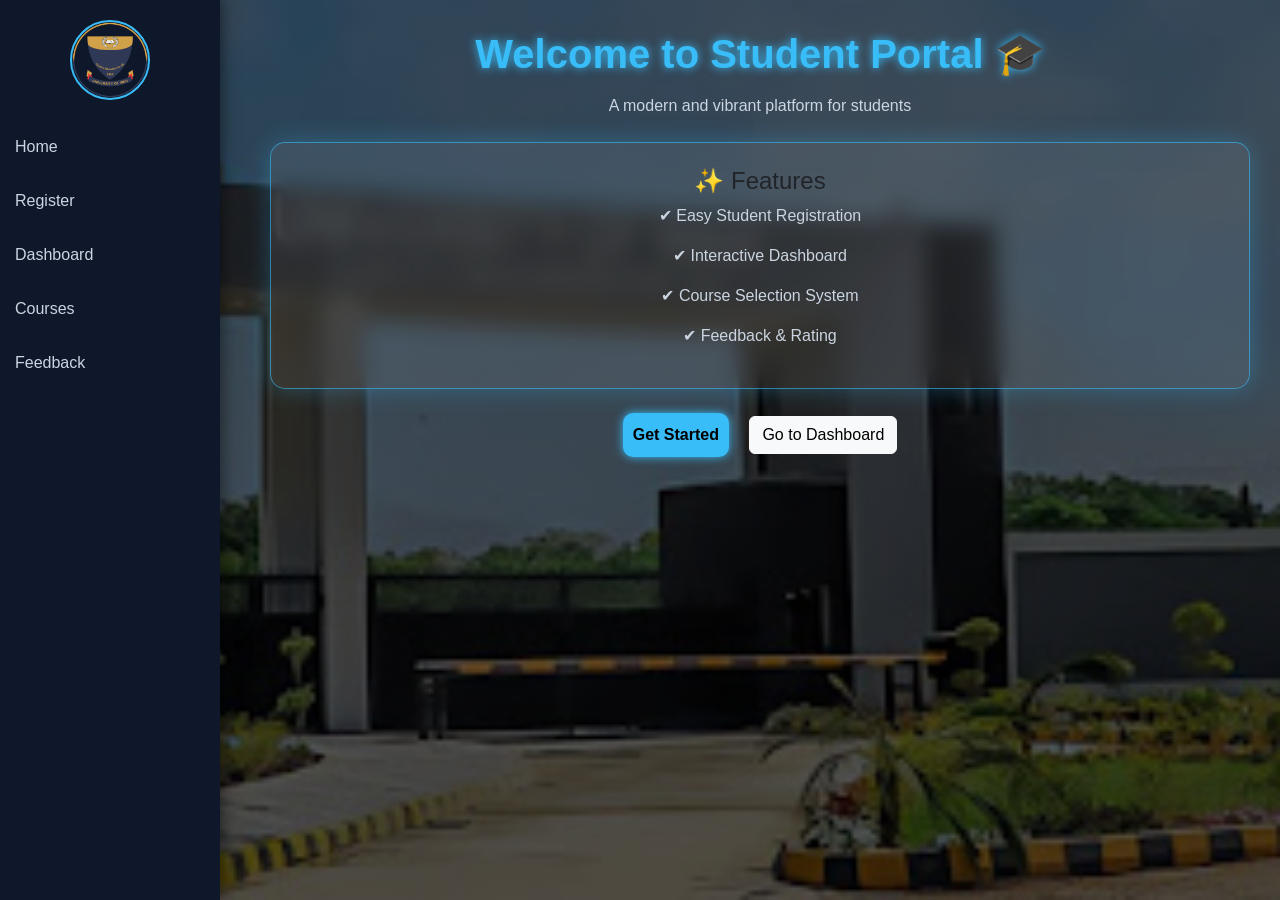
<file: Student Portal/index.html>
<!DOCTYPE html>
<html>
<head>
<title>Home - Student Portal</title>
<link href="https://cdn.jsdelivr.net/npm/bootstrap@5.3.0/dist/css/bootstrap.min.css" rel="stylesheet">
<link rel="stylesheet" href="style.css">
</head>

<body>

<!-- Sidebar -->
<div class="sidebar">
<div class="logo">
<img src="logo.png">
</div>

<a href="index.html">Home</a>
<a href="registration.html">Register</a>
<a href="dashboard.html">Dashboard</a>
<a href="courses.html">Courses</a>
<a href="feedback.html">Feedback</a>
</div>

<!-- Main Content -->
<div class="content text-center">

<h1 class="glow">Welcome to Student Portal 🎓</h1>
<p class="mt-3">A modern and vibrant platform for students</p>

<div class="card p-4 mt-4">
<h4>✨ Features</h4>
<p>✔ Easy Student Registration</p>
<p>✔ Interactive Dashboard</p>
<p>✔ Course Selection System</p>
<p>✔ Feedback & Rating</p>
</div>

<div class="mt-4">
<a href="registration.html" class="btn btn-glow mx-2">Get Started</a>
<a href="dashboard.html" class="btn btn-light mx-2">Go to Dashboard</a>
</div>

</div>

</body>
</html>
</file>
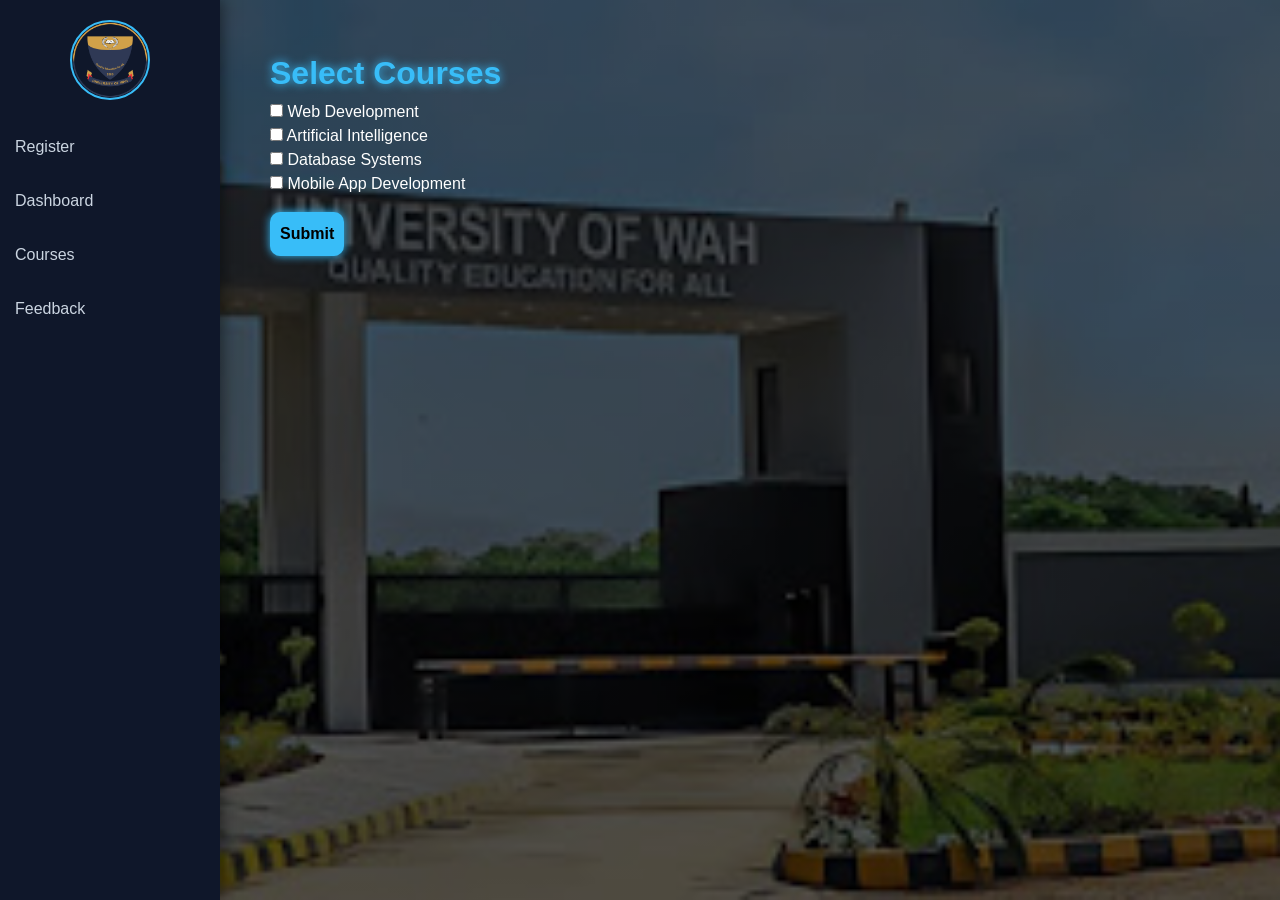
<file: Student Portal/courses.html>
<!DOCTYPE html>
<html>
<head>
<title>Courses</title>
<link href="https://cdn.jsdelivr.net/npm/bootstrap@5.3.0/dist/css/bootstrap.min.css" rel="stylesheet">
<link rel="stylesheet" href="style.css">
<a href="index.html">Home</a>
</head>

<body>

<div class="sidebar">
<div class="logo">
<img src="logo.png">
</div>

<a href="registration.html">Register</a>
<a href="dashboard.html">Dashboard</a>
<a href="courses.html">Courses</a>
<a href="feedback.html">Feedback</a>
</div>

<div class="content">
<h2 class="glow">Select Courses</h2>

<input type="checkbox" value="Web Development"> Web Development<br>
<input type="checkbox" value="AI"> Artificial Intelligence<br>
<input type="checkbox" value="DB"> Database Systems<br>
<input type="checkbox" value="Mobile"> Mobile App Development<br>

<button onclick="submitCourses()" class="btn btn-glow mt-3">Submit</button>

</div>

<script src="script.js"></script>
</body>
</html>
</file>
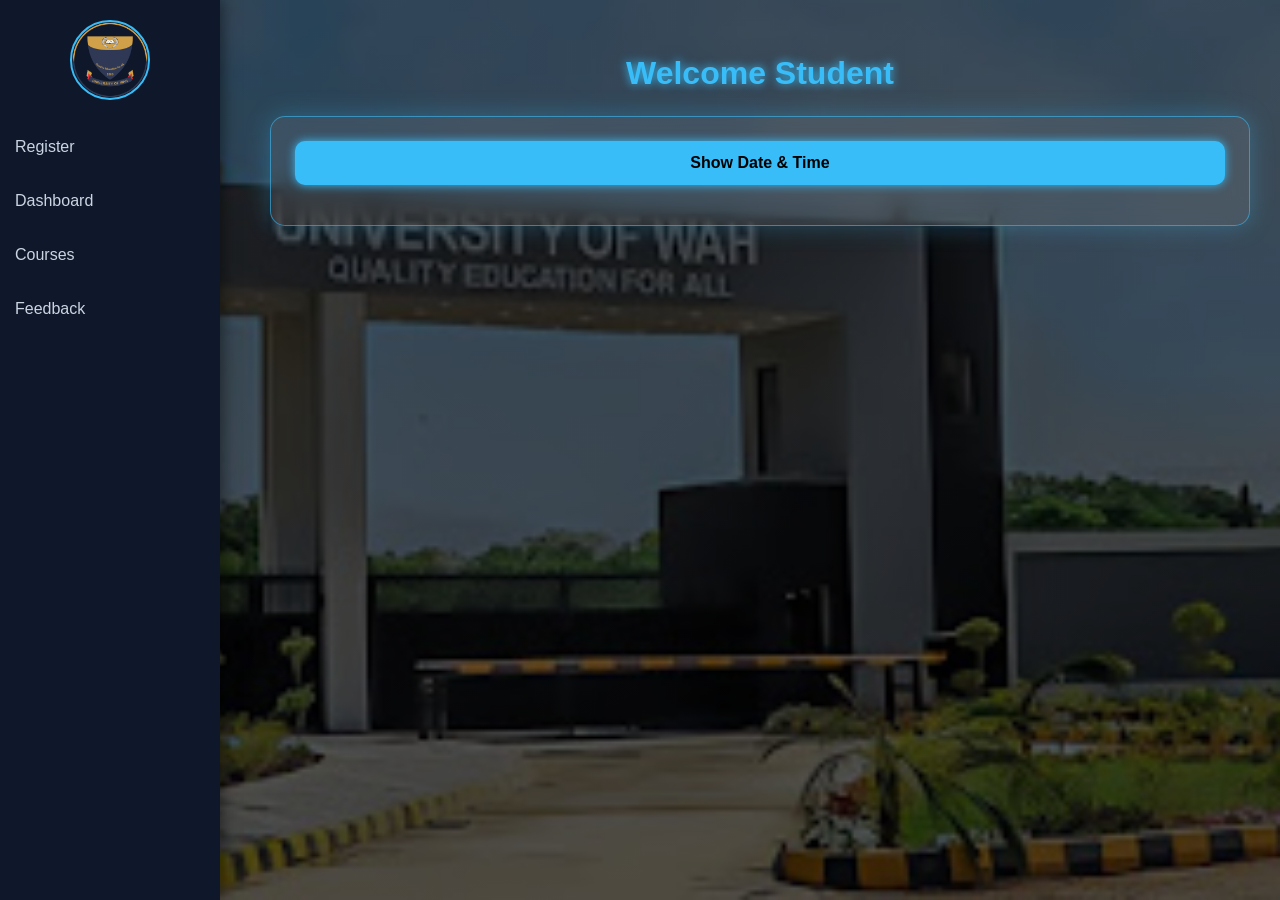
<file: Student Portal/dashboard.html>
<!DOCTYPE html>
<html>
<head>
<title>Dashboard</title>
<link href="https://cdn.jsdelivr.net/npm/bootstrap@5.3.0/dist/css/bootstrap.min.css" rel="stylesheet">
<link rel="stylesheet" href="style.css">
<a href="index.html">Home</a>
</head>

<body>

<div class="sidebar">
<div class="logo">
<img src="logo.png">
</div>

<a href="registration.html">Register</a>
<a href="dashboard.html">Dashboard</a>
<a href="courses.html">Courses</a>
<a href="feedback.html">Feedback</a>
</div>

<div class="content text-center">
<h2 id="welcome" class="glow"></h2>

<div class="card p-4 mt-4">
<button onclick="showTime()" class="btn btn-glow">Show Date & Time</button>
<p id="time"></p>
</div>

</div>

<script src="script.js"></script>
</body>
</html>
</file>
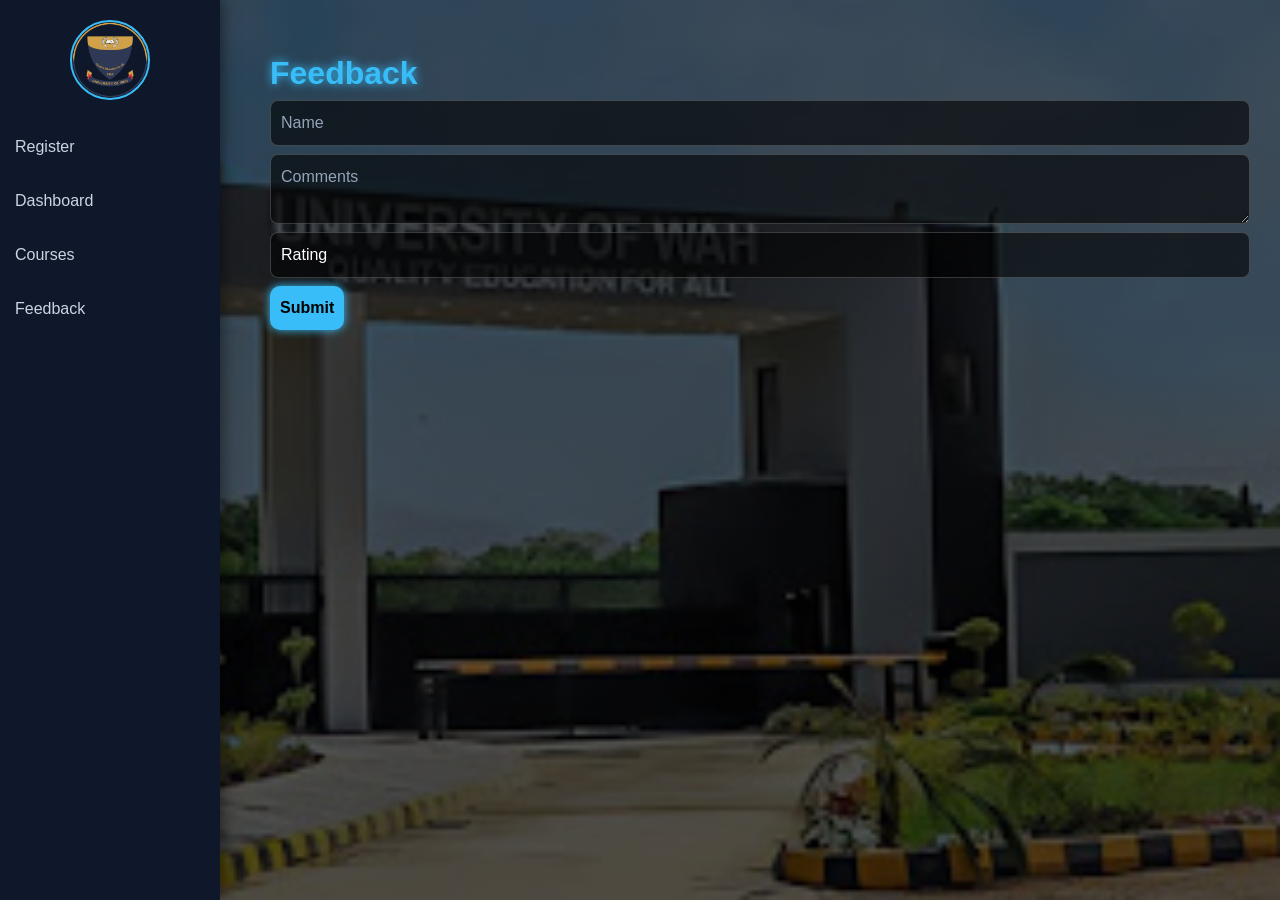
<file: Student Portal/feedback.html>
<!DOCTYPE html>
<html>
<head>
<title>Feedback</title>
<link href="https://cdn.jsdelivr.net/npm/bootstrap@5.3.0/dist/css/bootstrap.min.css" rel="stylesheet">
<link rel="stylesheet" href="style.css">
<a href="index.html">Home</a>
</head>

<body>

<div class="sidebar">
<div class="logo">
<img src="logo.png">
</div>

<a href="registration.html">Register</a>
<a href="dashboard.html">Dashboard</a>
<a href="courses.html">Courses</a>
<a href="feedback.html">Feedback</a>
</div>

<div class="content">
<h2 class="glow">Feedback</h2>

<form onsubmit="return submitF()">
<input id="n" class="form-control my-2" placeholder="Name">
<textarea id="c" class="form-control my-2" placeholder="Comments"></textarea>

<select id="r" class="form-control my-2">
<option value="">Rating</option>
<option>Excellent</option>
<option>Good</option>
<option>Average</option>
</select>

<button class="btn btn-glow">Submit</button>
</form>

</div>

<script src="script.js"></script>
</body>
</html>
</file>
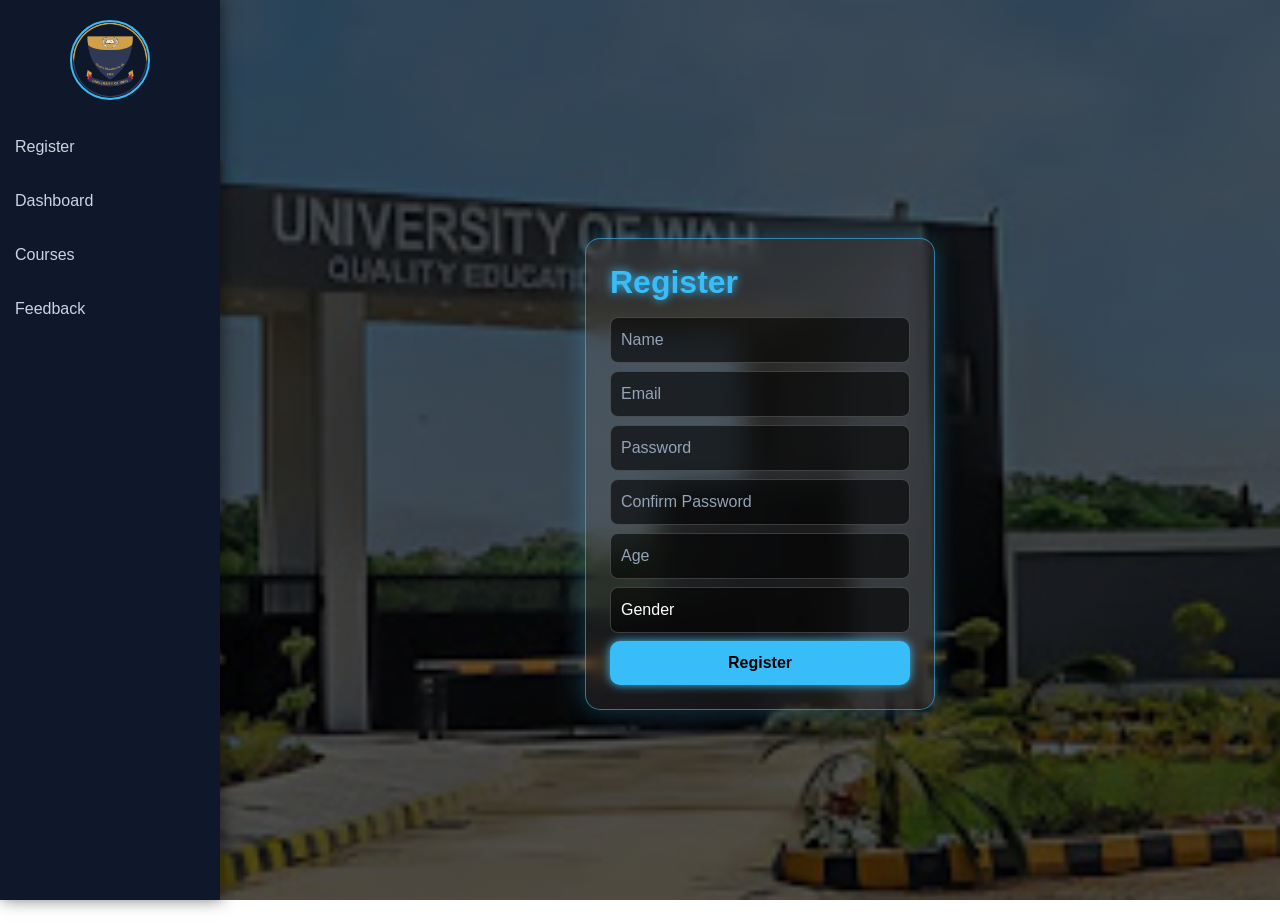
<file: Student Portal/registration.html>
<!DOCTYPE html>
<html>
<head>
<title>Registration</title>
<link href="https://cdn.jsdelivr.net/npm/bootstrap@5.3.0/dist/css/bootstrap.min.css" rel="stylesheet">
<link rel="stylesheet" href="style.css">
<a href="index.html">Home</a>
</head>

<body>

<div class="sidebar">
<div class="logo">
<img src="logo.png">
</div>

<a href="registration.html">Register</a>
<a href="dashboard.html">Dashboard</a>
<a href="courses.html">Courses</a>
<a href="feedback.html">Feedback</a>
</div>

<div class="content center-box">
<div class="card p-4" style="width:350px;">
<h2 class="glow">Register</h2>

<form onsubmit="return validateForm()">
<input id="name" class="form-control my-2" placeholder="Name">
<input id="email" class="form-control my-2" placeholder="Email">
<input type="password" id="pass" class="form-control my-2" placeholder="Password">
<input type="password" id="cpass" class="form-control my-2" placeholder="Confirm Password">
<input id="age" class="form-control my-2" placeholder="Age">

<select id="gender" class="form-control my-2">
<option value="">Gender</option>
<option>Male</option>
<option>Female</option>
</select>

<button class="btn btn-glow w-100">Register</button>
</form>

</div>
</div>

<script src="script.js"></script>
</body>
</html>
</file>
<file: Student Portal/style.css>
/* ===================== GLOBAL ===================== */
body{
margin:0;
font-family:'Segoe UI',sans-serif;
color:white;

/* Background Image + Dark Overlay */
background:
linear-gradient(rgba(0,0,0,0.6), rgba(0,0,0,0.6)),
url('bg.jpg');

background-size:cover;
background-position:center;
background-attachment:fixed;
}

/* ===================== SIDEBAR ===================== */
.sidebar{
position:fixed;
top:0;
left:0;
height:100%;
width:220px;
background:#0f172a;
padding-top:20px;
box-shadow:2px 0 15px rgba(0,0,0,0.5);
}

/* Logo */
.logo{
text-align:center;
margin-bottom:20px;
}
.logo img{
width:80px;
border-radius:50%;
border:2px solid #38bdf8;
}

/* Sidebar Links */
.sidebar a{
display:block;
padding:15px;
color:#cbd5e1;
text-decoration:none;
transition:0.3s;
font-weight:500;
}

.sidebar a:hover{
background:#1e293b;
color:#38bdf8;
padding-left:20px;
border-left:4px solid #38bdf8;
}

/* ===================== CONTENT ===================== */
.content{
margin-left:240px;
padding:30px;
}

/* ===================== CARD ===================== */
.card{
background:rgba(255,255,255,0.08);
border:1px solid rgba(56,189,248,0.6); /* Highlighted border */
border-radius:15px;
backdrop-filter:blur(12px);
box-shadow:0 0 25px rgba(56,189,248,0.3);
}

/* ===================== INPUTS ===================== */
.form-control{
background:rgba(0,0,0,0.6);
border:1px solid rgba(255,255,255,0.2);
color:white;
padding:10px;
border-radius:8px;
}

.form-control::placeholder{
color:#94a3b8;
}

.form-control:focus{
border:1px solid #38bdf8;
box-shadow:0 0 8px #38bdf8;
background:rgba(0,0,0,0.7);
outline:none;
}

/* ===================== TEXT ===================== */
h1, h2, h3{
color:#e2e8f0;
font-weight:bold;
}

p, label{
color:#cbd5e1;
}

/* Highlight Headings */
.glow{
color:#38bdf8;
text-shadow:0 0 10px #38bdf8;
}

/* ===================== BUTTON ===================== */
.btn-glow{
background:#38bdf8;
border:none;
color:#000;
font-weight:bold;
padding:10px;
border-radius:10px;
box-shadow:0 0 10px #38bdf8;
transition:0.3s;
}

.btn-glow:hover{
background:#0ea5e9;
color:white;
box-shadow:0 0 15px #38bdf8;
}

/* ===================== CENTER ALIGN ===================== */
.center-box{
display:flex;
justify-content:center;
align-items:center;
height:100vh;
}

/* ===================== SCROLLBAR (OPTIONAL COOL TOUCH) ===================== */
::-webkit-scrollbar{
width:8px;
}

::-webkit-scrollbar-thumb{
background:#38bdf8;
border-radius:10px;
}
</file>
